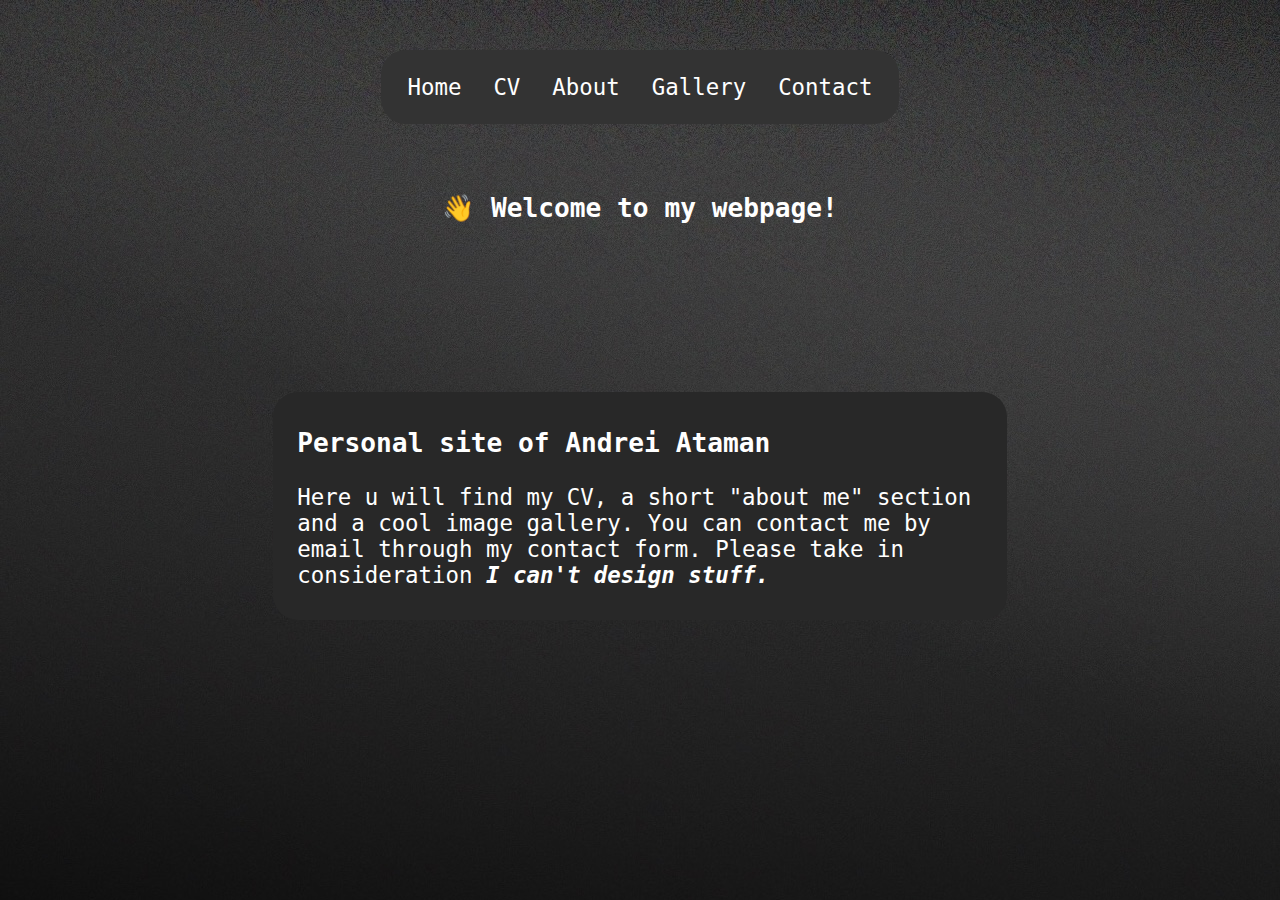
<file: index.html>
<!DOCTYPE html>
<html lang="en">

<head>
  <meta charset="UTF-8">
  <meta name="viewport" content="width=device-width, initial-scale=1, maximum-scale=1">
  <title>Andrei Ataman</title>
  <!--
    Boilerplate code copied from google fonts website so that I don't use the default browser font
  !-->
  <link rel="stylesheet" href="css/style.css">
  <link rel="stylesheet" href="css/global.css">
</head>

<body>
  <div class="container">
    <div class="nav">
      <ul>
        <li><a href="index.html" class="active">Home</a></li>
        <li><a href="cv.html">CV</a></li>
        <li><a href="about.html">About</a></li>
        <li><a href="gallery.html">Gallery</a></li>
        <li><a href="contact.html">Contact</a></li>
      </ul>
    </div>
    <div class="header">
      <h3>👋 Welcome to my webpage!</h3>
    </div>
    <div class="content_wrap">
      <div class="content">
        <h3>Personal site of Andrei Ataman</h3>
        <p>Here u will find my CV, a short "about me" section and a cool image gallery.
          You can contact me by email through my contact form. Please take in consideration
          <i><b>I can't design
              stuff.</b></i>
        </p>
      </div>
    </div>
  </div>
</body>

</html>
</file>
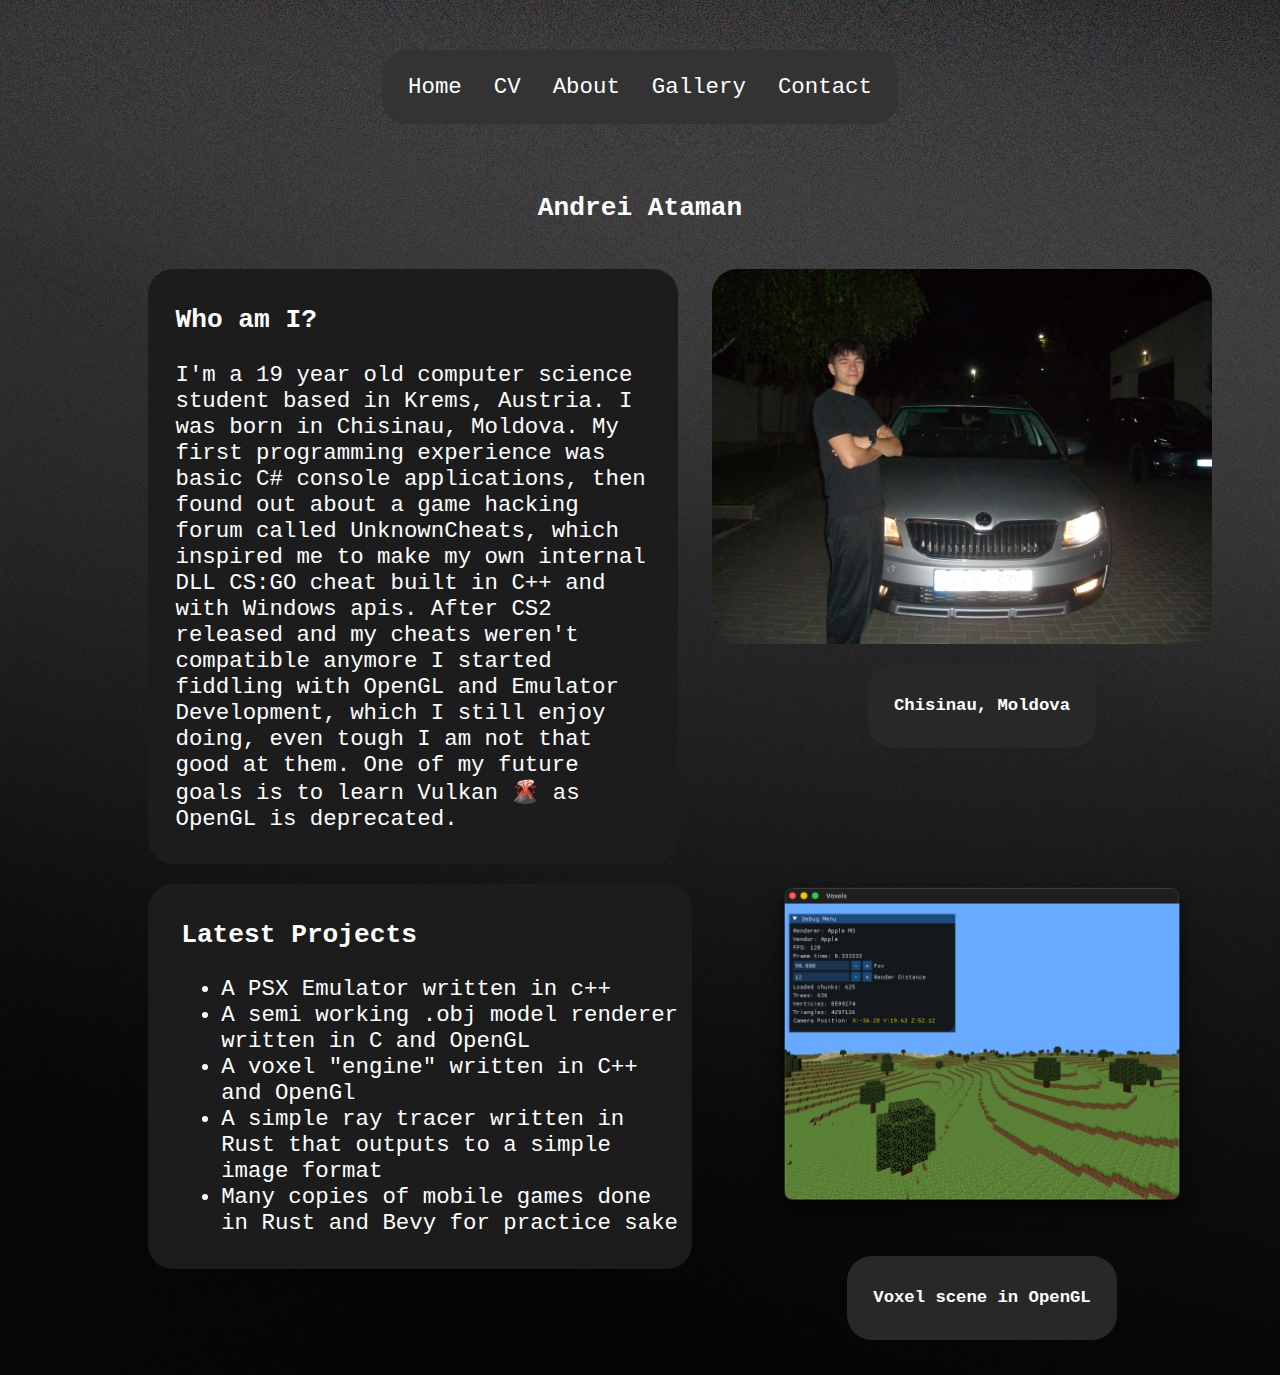
<file: about.html>
<!DOCTYPE html>
<html lang="en">

<head>
  <meta charset="UTF-8">
  <meta name="viewport" content="width=device-width, initial-scale=1, maximum-scale=1">
  <title>Andrei Ataman</title>
  <!--
    Boilerplate code copied from google fonts website so that I don't use the default browser font
  !-->
  <link rel="stylesheet" href="css/about.css">
  <link rel="stylesheet" href="css/global.css">
</head>

<body>
  <div class="container">
    <div class="nav">
      <ul>
        <li><a href="index.html">Home</a></li>
        <li><a href="cv.html">CV</a></li>
        <li><a href="about.html">About</a></li>
        <li><a href="gallery.html">Gallery</a></li>
        <li><a href="contact.html">Contact</a></li>
      </ul>
    </div>

    <div class="header">
      <h3>Andrei Ataman</h3>
    </div>
    <div class="image1">
      <img src="images/me.jpg">
      <div class="img_desc_wrap">
        <div class="img_desc">
          <h5>Chisinau, Moldova</h5>
        </div>
      </div>
    </div>

    <div class="image2">
      <img src="images/voxels.png">
      <div class="img_desc_wrap">
        <div class="img_desc">
          <h5>Voxel scene in OpenGL</h5>
        </div>
      </div>
    </div>

    <div class="content_warp">
      <div class="content">
        <h3>Who am I?</h3>
        <p> I'm a 19 year old computer science student based in Krems, Austria. I was born in Chisinau, Moldova. My
          first
          programming experience was basic C# console applications, then found out about a game hacking forum
          called
          UnknownCheats, which inspired me to make my own internal DLL CS:GO cheat built in C++ and with Windows
          apis.
          After CS2 released and my
          cheats weren't compatible anymore I started fiddling with OpenGL and Emulator Development, which I still enjoy
          doing,
          even
          tough I am not that good at them. One of my future goals is to learn Vulkan 🌋 as OpenGL is deprecated.</p>
      </div>
    </div>
    <div class="latest_wrap">
      <div class="latest">
        <h3>Latest Projects</h3>
        <ul>
          <li> A PSX Emulator written in c++</li>
          <li> A semi working .obj model renderer written in C and OpenGL</li>
          <li> A voxel "engine" written in C++ and OpenGl</li>
          <li> A simple ray tracer written in Rust that outputs to a simple image format </li>
          <li> Many copies of mobile games done in Rust and Bevy for practice sake </li>
        </ul>
      </div>
    </div>
  </div>
</body>

</html>
</file>
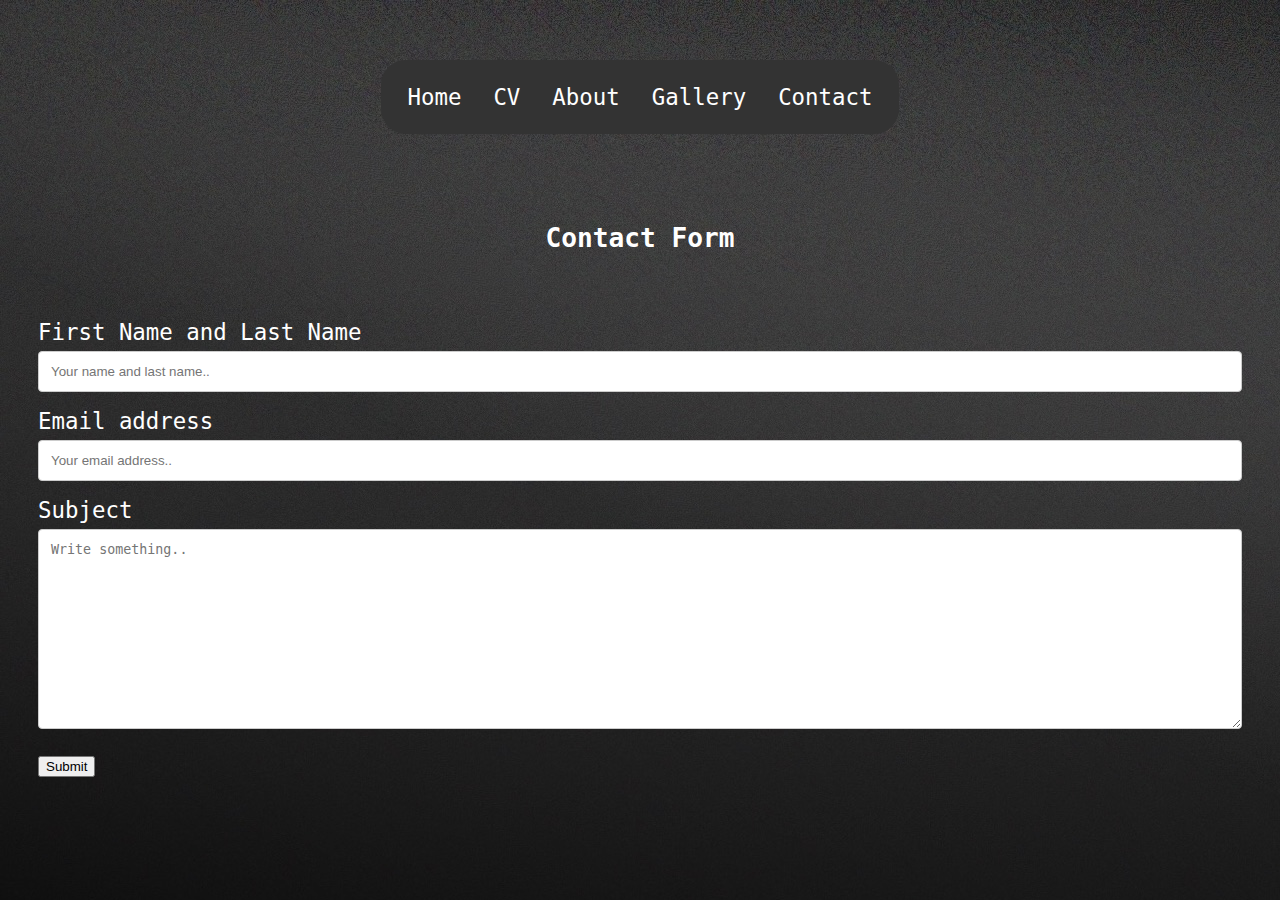
<file: contact.html>
<!DOCTYPE html>
<html lang="en">

<head>
  <meta charset="UTF-8">
  <meta name="viewport" content="width=device-width, initial-scale=1, maximum-scale=1">
  <title>Contact Form</title>
  <!--
    Boilerplate code copied from google fonts website so that I don't use the default browser font
  !-->
  <link rel="stylesheet" href="contact.css">
  <link rel="preconnect" href="https://fonts.googleapis.com">
  <link rel="preconnect" href="https://fonts.gstatic.com" crossorigin>
  <link href="https://fonts.googleapis.com/css2?family=Roboto:ital,wght@0,100..900;1,100..900&display=swap"
    rel="stylesheet">
</head>

<body>
  <div class="container">

    <div class="nav">
      <ul>
        <li><a href="index.html" class="active">Home</a></li>
        <li><a href="cv.html">CV</a></li>
        <li><a href="about.html">About</a></li>
        <li><a href="gallery.html">Gallery</a></li>
        <li><a href="contact.html">Contact</a></li>
      </ul>
    </div>

    <div class="header">
      <h3>Contact Form</h3>
    </div>
    <div class="contact">
      <form>

        <!-- Form without an action behind, submit and the info goes nowhere :) -->

        <label for="name">First Name and Last Name</label>
        <input type="text" id="name" name="firstname and lastname" placeholder="Your name and last name..">

        <label for="mail">Email address</label>
        <input type="text" id="mail" name="email" placeholder="Your email address..">

        <label for="subject">Subject</label>
        <textarea id="subject" name="subject" placeholder="Write something.." style="height:200px"></textarea>

        <input type="submit" value="Submit">
      </form>
    </div>

  </div>
</body>

</html>
</file>
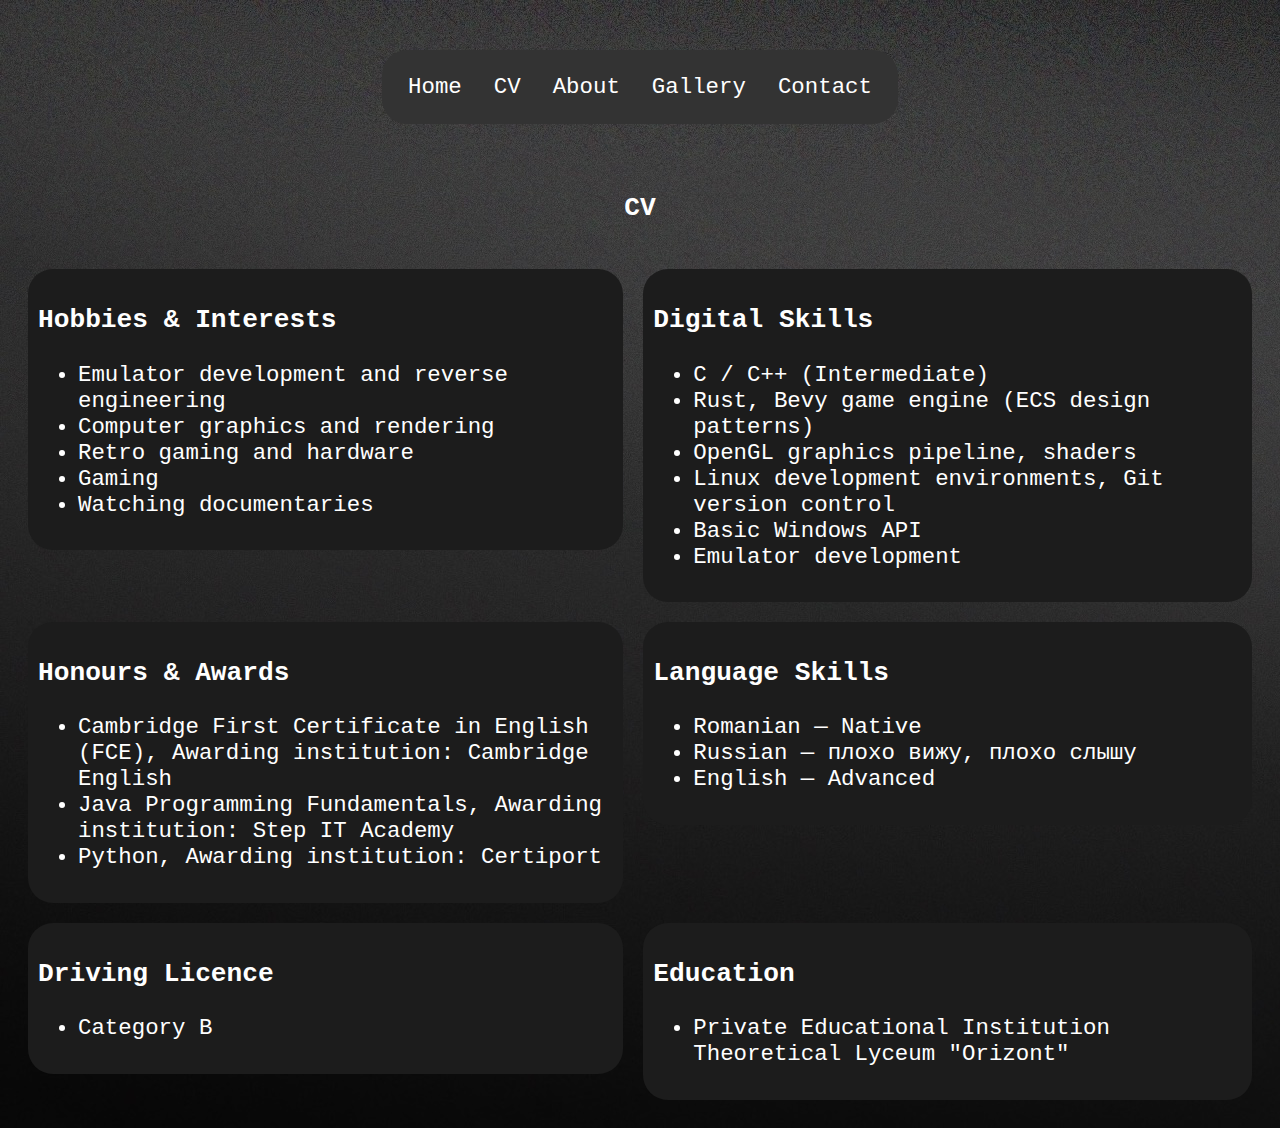
<file: cv.html>
<!DOCTYPE html>
<html lang="en">

<head>
  <meta charset="UTF-8">
  <meta name="viewport" content="width=device-width, initial-scale=1, maximum-scale=1">
  <title>Andreis CV</title>
  <link rel="stylesheet" href="css/cv.css">
  <link rel="stylesheet" href="css/global.css">
</head>

<body>
  <div class="container">
    <div class="nav">
      <ul>
        <li><a href="index.html" class="active">Home</a></li>
        <li><a href="cv.html">CV</a></li>
        <li><a href="about.html">About</a></li>
        <li><a href="gallery.html">Gallery</a></li>
        <li><a href="contact.html">Contact</a></li>
      </ul>
    </div>

    <div class="header">
      <h3>CV</h3>
    </div>

    <div class="wrap">
      <div class="cv">
        <h3>Hobbies & Interests</h3>
        <ul>
          <li>Emulator development and reverse engineering</li>
          <li>Computer graphics and rendering</li>
          <li>Retro gaming and hardware</li>
          <li>Gaming</li>
          <li>Watching documentaries</li>
        </ul>
      </div>
    </div>

    <div class="wrap">
      <div class="cv">
        <h3>Digital Skills</h3>
        <ul>
          <li>C / C++ (Intermediate)</li>
          <li>Rust, Bevy game engine (ECS design patterns)</li>
          <li>OpenGL graphics pipeline, shaders</li>
          <li>Linux development environments, Git version control</li>
          <li>Basic Windows API</li>
          <li>Emulator development</li>
        </ul>
      </div>
    </div>

    <div class="wrap">
      <div class="cv">
        <h3>Honours & Awards</h3>
        <ul>
          <li>Cambridge First Certificate in English (FCE), Awarding institution: Cambridge English</li>
          <li>Java Programming Fundamentals, Awarding institution: Step IT Academy</li>
          <li>Python, Awarding institution: Certiport </li>
        </ul>
      </div>
    </div>
    <div class="wrap">
      <div class="cv">
        <h3>Language Skills</h3>
        <ul>
          <li>Romanian — Native</li>
          <li>Russian — плохо вижу, плохо слышу</li>
          <li>English — Advanced</li>
        </ul>
      </div>
    </div>
    <div class="wrap">
      <div class="cv">
        <h3>Driving Licence</h3>
        <ul>
          <li>Category B</li>
        </ul>
      </div>
    </div>
    <div class="wrap">
      <div class="cv" id="education">
        <h3>Education</h3>
        <ul>
          <li>Private Educational Institution Theoretical Lyceum "Orizont"
          </li>
        </ul>
      </div>
    </div>
</body>

</html>
</file>
<file: css/style.css>
.container {
  display: grid;
  grid-template-areas:
    "nav nav"
    "header header"
    "content content";
  gap: 0px;
  padding: 10px;
}

.container div.header {
  grid-area: header;
  text-align: center;
}

.container div.content_wrap {
  grid-area: content;
  display: flex;
  justify-content: center;
}


.container div.content {
  padding-left: 2%;
  padding-right: 2%;
  margin-top: 10%;
  margin-left: 20%;
  margin-right: 20%;
  background-color: #282828;
  border-radius: 25px;
}
</file>
<file: css/global.css>
body {
  background-image: url('../images/black.jpeg');
  font-size: 1.4rem;
  font-family: "Roboto Mono", monospace;
  font-style: normal;
  font-optical-sizing: auto;
  font-variation-settings: "wdth" 100;
  color: white;
}

.container div {
  padding: 10px;
}

.container div.nav {
  grid-area: nav;
  display: flex;
  justify-content: center;

  ul {
    list-style-type: none;
    padding: 10px;
    background-color: #333333;
    display: flex;
    border-radius: 25px;
  }

  ul li a {
    display: block;
    color: white;
    padding: 14px 16px;
    text-decoration: none;
  }

  ul li a:hover {
    background-color: #111111;
    border-radius: 25px;
  }

}
</file>
<file: css/about.css>
.container {
  display: grid;
  grid-template-areas:
    "nav nav nav"
    "header header header"
    "content_wrap content_wrap image1"
    "latest_wrap latest_wrap image2";
  grid-template-columns: 5fr 1fr;
  gap: 0px;
  padding: 10px;
}

.container div.header {
  grid-area: header;
  text-align: center;
}


@media(max-width: 1000px) {
  img {
    display: none;
  }
}

.container div.image2 {
  line-height: 1.5;
  text-align: center;
  grid-area: image2;
  font-size: 1.3rem;

  img {
    margin-top: -15px;
    content: center;
    max-width: 450px;
    height: auto;
    border-radius: 25px;
  }

  img:hover {
    transform-origin: right;
    transform: scale(1.2, 1.2) translateY(+10px);
    transition: transform 0.3s;
  }
}

.container div.image1 {
  line-height: 1.5;
  text-align: center;
  grid-area: image1;
  font-size: 1.3rem;

  img {
    border-radius: 25px;
    margin-right: +40px;
    content: center;
    max-width: 500px;
    height: auto;
  }
}

.container div.img_desc_wrap {
  justify-content: center;
  align-items: center;
  display: flex;

}

.container div.img_desc {
  padding-left: 5%;
  padding-right: 5%;
  padding-top: 0;
  padding-bottom: 0;
  border-radius: 25px;
  background-color: #282828;
  justify-content: center;
  align-items: center;
}

.container div.content_wrap {
  grid-area: content_wrap;
}

.container div.latest_wrap {
  grid-area: latest_wrap;
}

.container div.content {
  padding-left: 5%;
  padding-right: 5%;
  margin-left: 120px;
  margin-right: -100px;
  background-color: rgb(28, 28, 28);
  border-radius: 25px;
}

.container div.latest {
  padding-left: 5%;
  background-color: rgb(28, 28, 28);
  border-radius: 25px;
  margin-right: 0px;
  margin-left: 120px;
  text-align: left;
}
</file>
<file: contact.css>
body {
  font-size: 1.4rem;
  font-family: "Roboto Mono", monospace;
  font-style: normal;
  font-optical-sizing: auto;
  font-variation-settings: "wdth" 100;
  color: white;
  background-image: url('images/black.jpeg');
}


.container {
  display: grid;
  grid-template-areas:
    "nav nav"
    "header header"
    "contact contact";
  gap: 0px;
  padding: 10px;
}

.container div {
  padding: 20px;
}

.container div.nav {
  grid-area: nav;
  display: flex;
  justify-content: center;

  ul {
    list-style-type: none;
    padding: 10px;
    background-color: #333333;
    display: flex;
    border-radius: 25px;
  }

  ul li a {
    display: block;
    color: white;
    padding: 14px 16px;
    text-decoration: none;
  }

  ul li a:hover {
    background-color: #111111;
    border-radius: 25px;
  }

}

.container div.header {
  grid-area: header;
  text-align: center;
}

.container div.contact {
  grid-area: contact;

  input[type=text],
  select,
  textarea {
    width: 100%;
    /* Full width */
    padding: 12px;
    /* Some padding */
    border: 1px solid #ccc;
    /* Gray border */
    border-radius: 4px;
    /* Rounded borders */
    box-sizing: border-box;
    /* Make sure that padding and width stays in place */
    margin-top: 6px;
    /* Add a top margin */
    margin-bottom: 16px;
    /* Bottom margin */
    resize: vertical
      /* Allow the user to vertically resize the textarea (not horizontally) */
  }
}
</file>
<file: css/cv.css>
.container {
  display: grid;
  grid-template-areas:
    "nav nav"
    "header header";
  gap: 0px;
  padding: 10px;
}

.container div.header {
  grid-area: header;
  text-align: center;
}


.cv {
  background-color: rgb(28, 28, 28);
  border-radius: 25px;
}

@media(max-width: 1200px) {
  #education {
    margin-top: -30%;
  }
}

@media(max-width: 800px) {
  #education {
    margin-top: -90%;
  }
}
</file>
